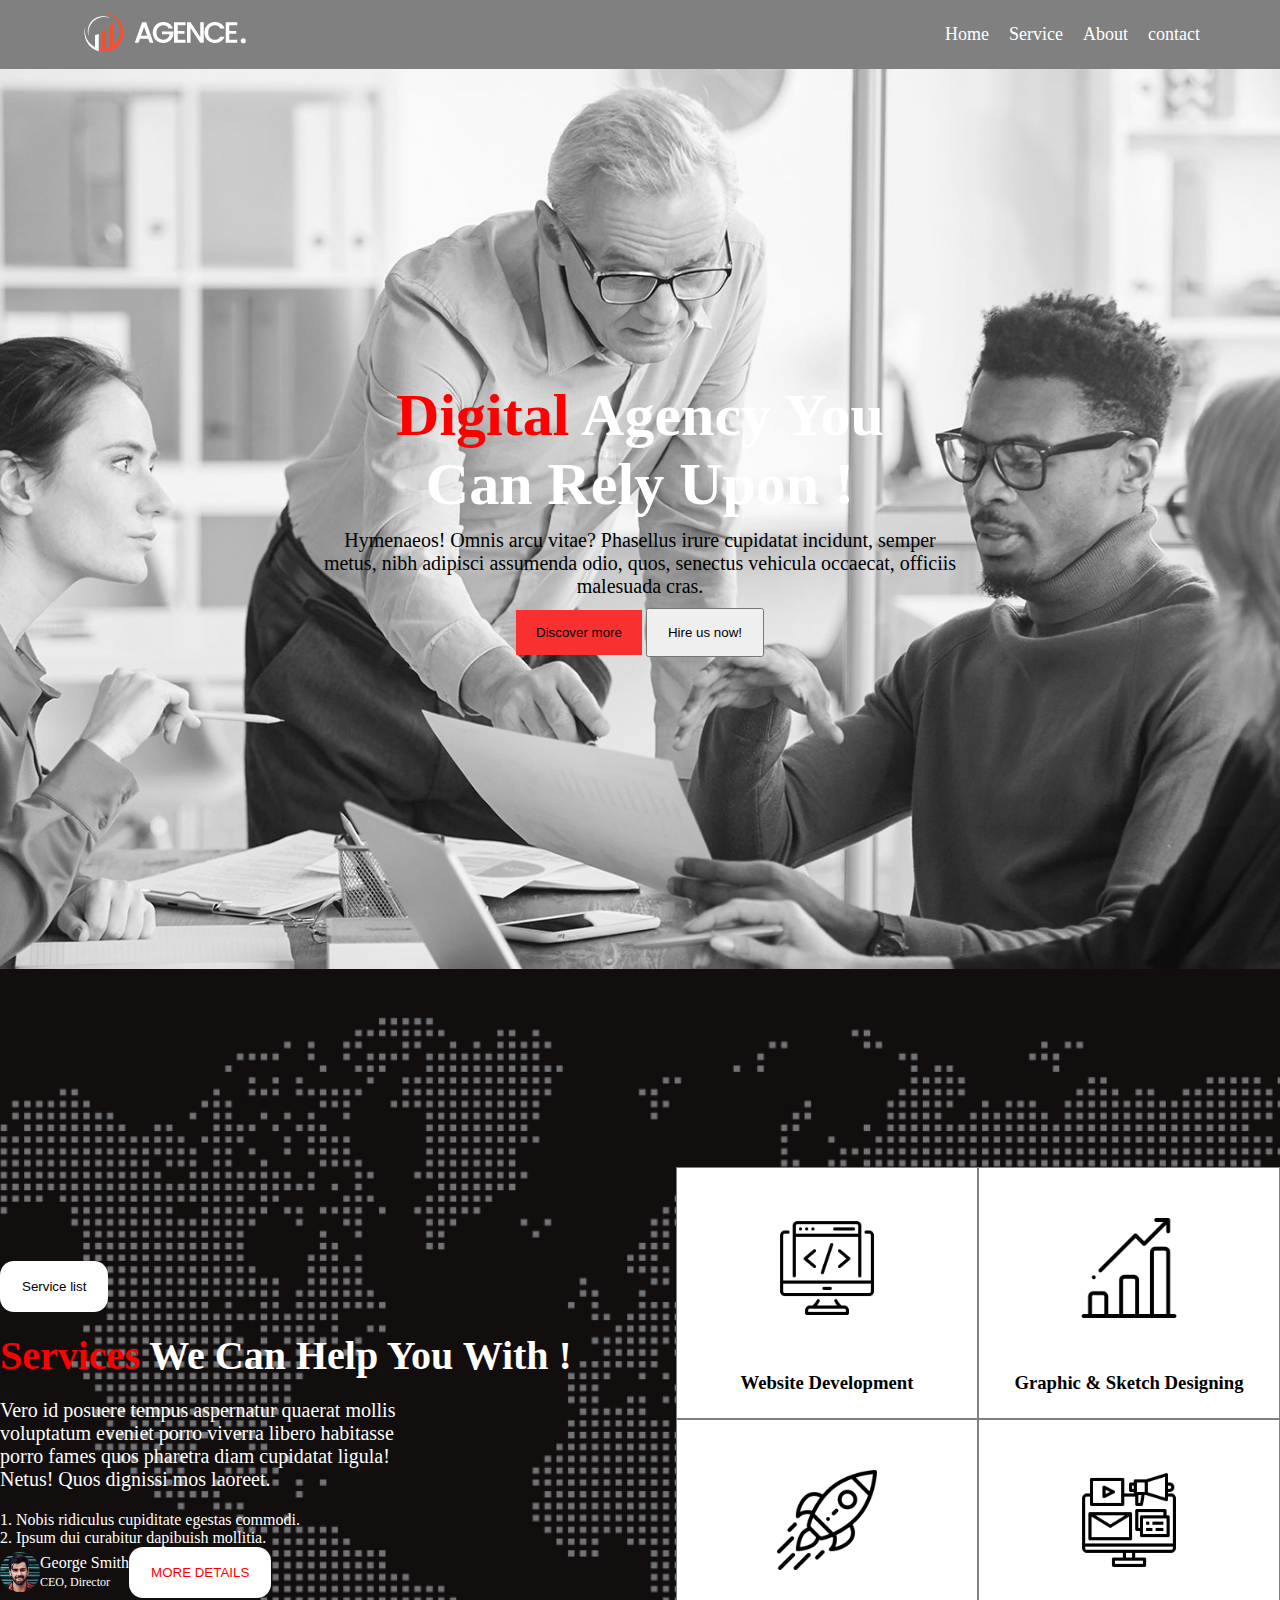
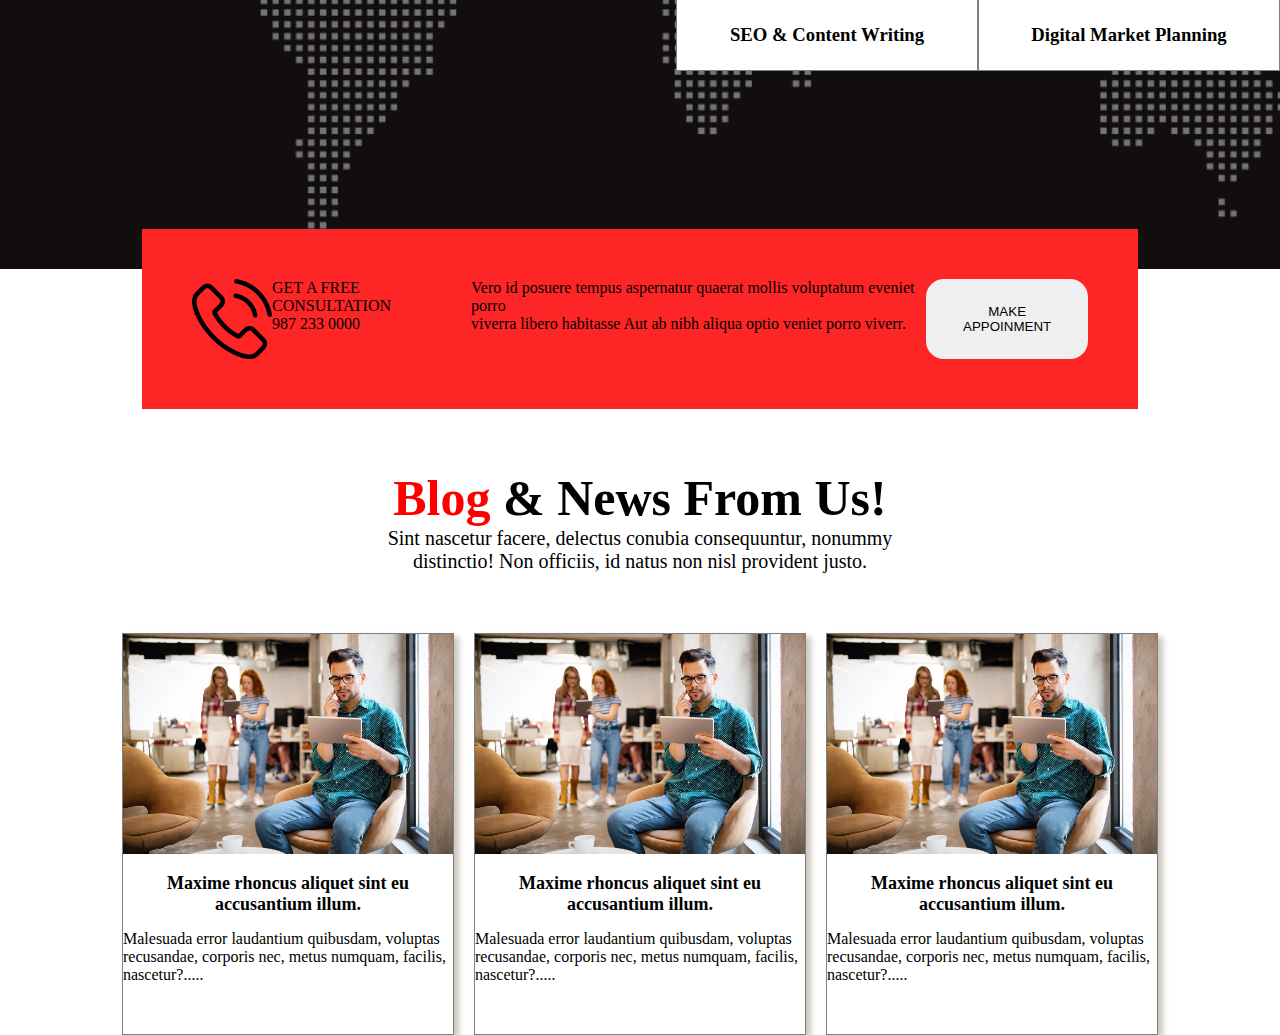
<file: index.html>
<!DOCTYPE html>
<html lang="en">
<head>
    <meta charset="UTF-8">
    <meta name="viewport" content="width=device-width, initial-scale=1.0">
    <title>Web-page</title>
    <link rel="stylesheet" href="./style/design.css">
</head>
<body>
    <header>
        <!--Nav-bar section start from here-->
        <nav>
            <section>
                <div class="nav-bar">
                    <div class="nav-left">
                        <img src="./asset/logo/logo.png" alt="" class="logo">
                    </div>
                    <div class="nav-right">
                        <a href="">
                            <li class="title">Home</li>
                        </a>
                        <a href="">
                            <li class="title">Service</li>
                        </a>
                        <a href="">
                            <li class="title">About</li>
                        </a>
                        <a href="">
                            <li class="title">contact</li>
                        </a>
                    </div>
                </div>
            </section>
        </nav>
    </header>
     <!-- From here start the banner-bar -->
     <section>
        <div class="banner">
            <div class="banner-detail">
                <h1 class="banner-heading"><span class="praimary-color">Digital</span> Agency You <br>
                    Can Rely Upon !
                </h1>
                <p class="banner-into"> Hymenaeos! Omnis arcu vitae? Phasellus irure cupidatat incidunt, semper metus, nibh adipisci assumenda odio, quos, senectus vehicula occaecat, officiis malesuada cras.</p>
                <button class="banner-button-1st">Discover more</button>
                 <button class="banner-button-2nd">Hire us now!</button>
            </div>
        </div>
     </section>
    <main>
        <!-- From here start the service-bar -->
        <section>
            <div class="service-container">
                <div class="service-left">
                    <button class="service-btn-1st">Service list</button>
                    <h1 class="service-heading"> <span class="praimary-color">Services</span> We Can Help You With !</h1>
                    <p class="sevice-description">Vero id posuere tempus aspernatur quaerat mollis <br> voluptatum eveniet porro viverra libero habitasse <br> porro fames quos pharetra diam cupidatat ligula! <br> Netus! Quos dignissi mos laoreet.</p>
                    <ol class="service-list">
                        <li> 1. Nobis ridiculus cupiditate egestas commodi.</li>
                        <li>2. Ipsum dui curabitur dapibuish mollitia.</li>
                    </ol>
                    <div class="service-image-container">
                        <div class="service-image-container-left">
                            <img class="service-man" src="./asset/image/author.jpg" alt="">
                            <p class="service-man-info">George Smith <br>
                            <small>CEO, Director</small></p>
                        </div>
                        <div class="service-image-container-right">
                            <button class="service-btn-2nd">
                                MORE DETAILS
                            </button>
                        </div>  
                    </div>
                </div>
                <div class="service-right">
                    <div class="cards">
                        <div class="card-left">
                            <div class="card-one">
                                <img class="image-praimary" src="./asset/icons/coding.png" alt=""> <br> 
                                <h3>Website Development</h3>
                            </div>
                            <div class="card-one">
                                <img class="image-praimary" src="./asset/icons/startup.png" alt=""><br>
                                <h3>SEO & Content Writing</h3>
                            </div>
                        </div>
                        <div class="card-right">
                            <div class="card-one">
                                <img class="image-praimary" src="./asset/icons/bar-chart.png" alt=""><br>
                                <h3>Graphic & Sketch Designing</h3>

                            </div>
                            <div class="card-one">
                                <img class="image-praimary" src="./asset/icons/digital-marketing.png" alt=""><br>
                                <h3>Digital Market Planning</h3>
                            </div>
                        </div>
                    </div>
                </div>
            </div>
        </section>
        <!-- From here start the call-bar -->
        <section>
            <div class="call-bar">
                <img src="./asset/icons/phone-call.png" alt="" class="phone">
                <p class="call-info">GET A FREE CONSULTATION <br>
                    987 233 0000</p>
                <p class="call-description">Vero id posuere tempus aspernatur quaerat mollis voluptatum eveniet porro <br>
                    viverra libero habitasse Aut ab nibh aliqua optio veniet porro viverr.</p>
                <button class="call-btn">MAKE APPOINMENT</button>
            </div>
        </section>
        <!-- From here start the Blog -->
        <section>
            <div class="blog-container">
                <div class="blog-info">
                    <h3 class="blog-title"><span class="praimary-color">Blog</span> & News From Us!</h3>
                    <p class="blog-description">Sint nascetur facere, delectus conubia consequuntur, nonummy <br> distinctio! Non officiis, id natus non nisl provident justo.</p>
                </div>
            </div>
            <div class="blog-slids">
                <div class="slid">
                   <img class="slid-image" src="./asset/image/blog-1.jpg" alt="">
                    <h3 class="blog-info-two">Maxime rhoncus aliquet sint eu accusantium illum.</h3>
                    <p class="about-blog">Malesuada error laudantium quibusdam, voluptas recusandae, corporis nec, metus numquam, facilis, nascetur?.....</p>
                </div>
                <div class="slid">
                    <img class="slid-image" src="./asset/image/blog-1.jpg" alt="">
                     <h3 class="blog-info-two">Maxime rhoncus aliquet sint eu accusantium illum.</h3>
                     <p class="about-blog">Malesuada error laudantium quibusdam, voluptas recusandae, corporis nec, metus numquam, facilis, nascetur?.....</p>
                 </div>
                 <div class="slid">
                    <img class="slid-image" src="./asset/image/blog-1.jpg" alt="">
                     <h3 class="blog-info-two">Maxime rhoncus aliquet sint eu accusantium illum.</h3>
                     <p class="about-blog">Malesuada error laudantium quibusdam, voluptas recusandae, corporis nec, metus numquam, facilis, nascetur?.....</p>
                 </div>
            </div>
        </section>
    </main>
    <footer></footer>
</body>
</html>
</file>
<file: style/design.css>
*{
    margin: 0px;
    padding: 0px;
}
.nav-bar{
    display: flex;
    justify-content: space-between;
    align-items: center;
    background-color: gray;
    padding: 10px;
}
.nav-right{
    display: flex;
    justify-content: space-between;
    padding-right: 50px;
    font-size: 18px;
}
a{
    text-decoration: none;
}
.nav-left{
    padding-left: 70px;
}
.title{
    list-style: none;
    margin-right:20px ;
   text-decoration: none;
   color: white;
    
}
.banner{
    background-image: url("../asset/image/background.jpg") , linear-gradient(rgba(0,0,0,0.2),rgba(0,0,0,0.4));
    background-repeat: no-repeat;
    background-position: center;
    background-size: cover;
    height: 100vh; 
    text-align: center;
    display: flex;   
    align-items: center;
}
.banner-into{
    width: 50%;
    margin: auto;
    font-size: 20px;
    padding: 10px 0px;
}
.praimary-color{
    color: red;
}
.banner-heading{
    font-size: 60px;
    color: white;
}
.banner-button-1st{
    padding: 15px 20px;
    background-color: rgb(248, 48, 48);
    border: none;
}
.banner-button-2nd{

    padding: 15px 20px;
}
.service-container{
    background-image: url("../asset/image/footer-bg.png");
    background-color: rgba(18, 14, 14,2);
    background-position: center;
    background-repeat: no-repeat;
    background-size: cover;
    height: 100vh;
    display: flex;
    justify-content: space-between;
    align-items: center;
}
.cards{
    display: flex;
    
   
}
.service-image-container{
    display: flex;
}


.image-praimary{
    height: 100px;
    padding: 50px;
}
.service-btn-1st{
    padding: 18px 22px;
    border-radius: 14px;
    border: none;
    background-color: white;
    margin-top: 20px ;
}
.service-btn-2nd{
    padding: 18px 22px;
    border-radius: 14px;
    border: none;
    background-color: white;
    color: red;
    margin-right: 30px;
}
.service-heading{
    font-size: 40px;
    margin: 20px 0px;
    color: white;
}
.sevice-description{
    font-size: 20px;
    margin: 20px 0px;
    color: white;
}
.service-man{
    height: 40px;
    width: 40px;
    border-radius: 30px;
}
.service-man-info{
    color: white;
}
.service-image-container-left{
    display: flex;
    justify-content: space-between;
    align-items: center;
}
li{
    color: white;
}
small{
    font-size: 12px;
    color: white;
}
.card-one{
    width: 300px;
    height: 250px;
    background-color: white;
    border: 1px solid gray;
    text-align: center;
    
}

.call-bar{
    width: 70%;
    margin: auto;
    display: flex;
    justify-content: space-around;
    margin-top: -40px;
    background-color: rgb(253, 37, 37);
    padding: 50px;

}

.phone{
    height: 80px;
}
.call-btn{
    padding: 10px 20px;
    border-radius: 18px;
    border: none;
}

.blog-info{
    text-align: center;
    padding: 60px 0px;
}
.blog-title{
    font-size: 50px;
}
.blog-description{
    font-size: 20px;
}

.blog-slids{
    display: flex;
    justify-content: center;
    gap: 20px;
}

.slid{
    width: 330px;
    height: 400px;
    background-color: white;
    border: 1px solid gray;
    box-shadow: 5px 4px 6px rgb(201, 198, 190);
}
.slid-image{
    width: 100%;
}
.blog-info-two{
    font-size: 18px;
    text-align: center;
    padding: 15px 0px;
}
.about-blog{
    font: 10px;
}
</file>
